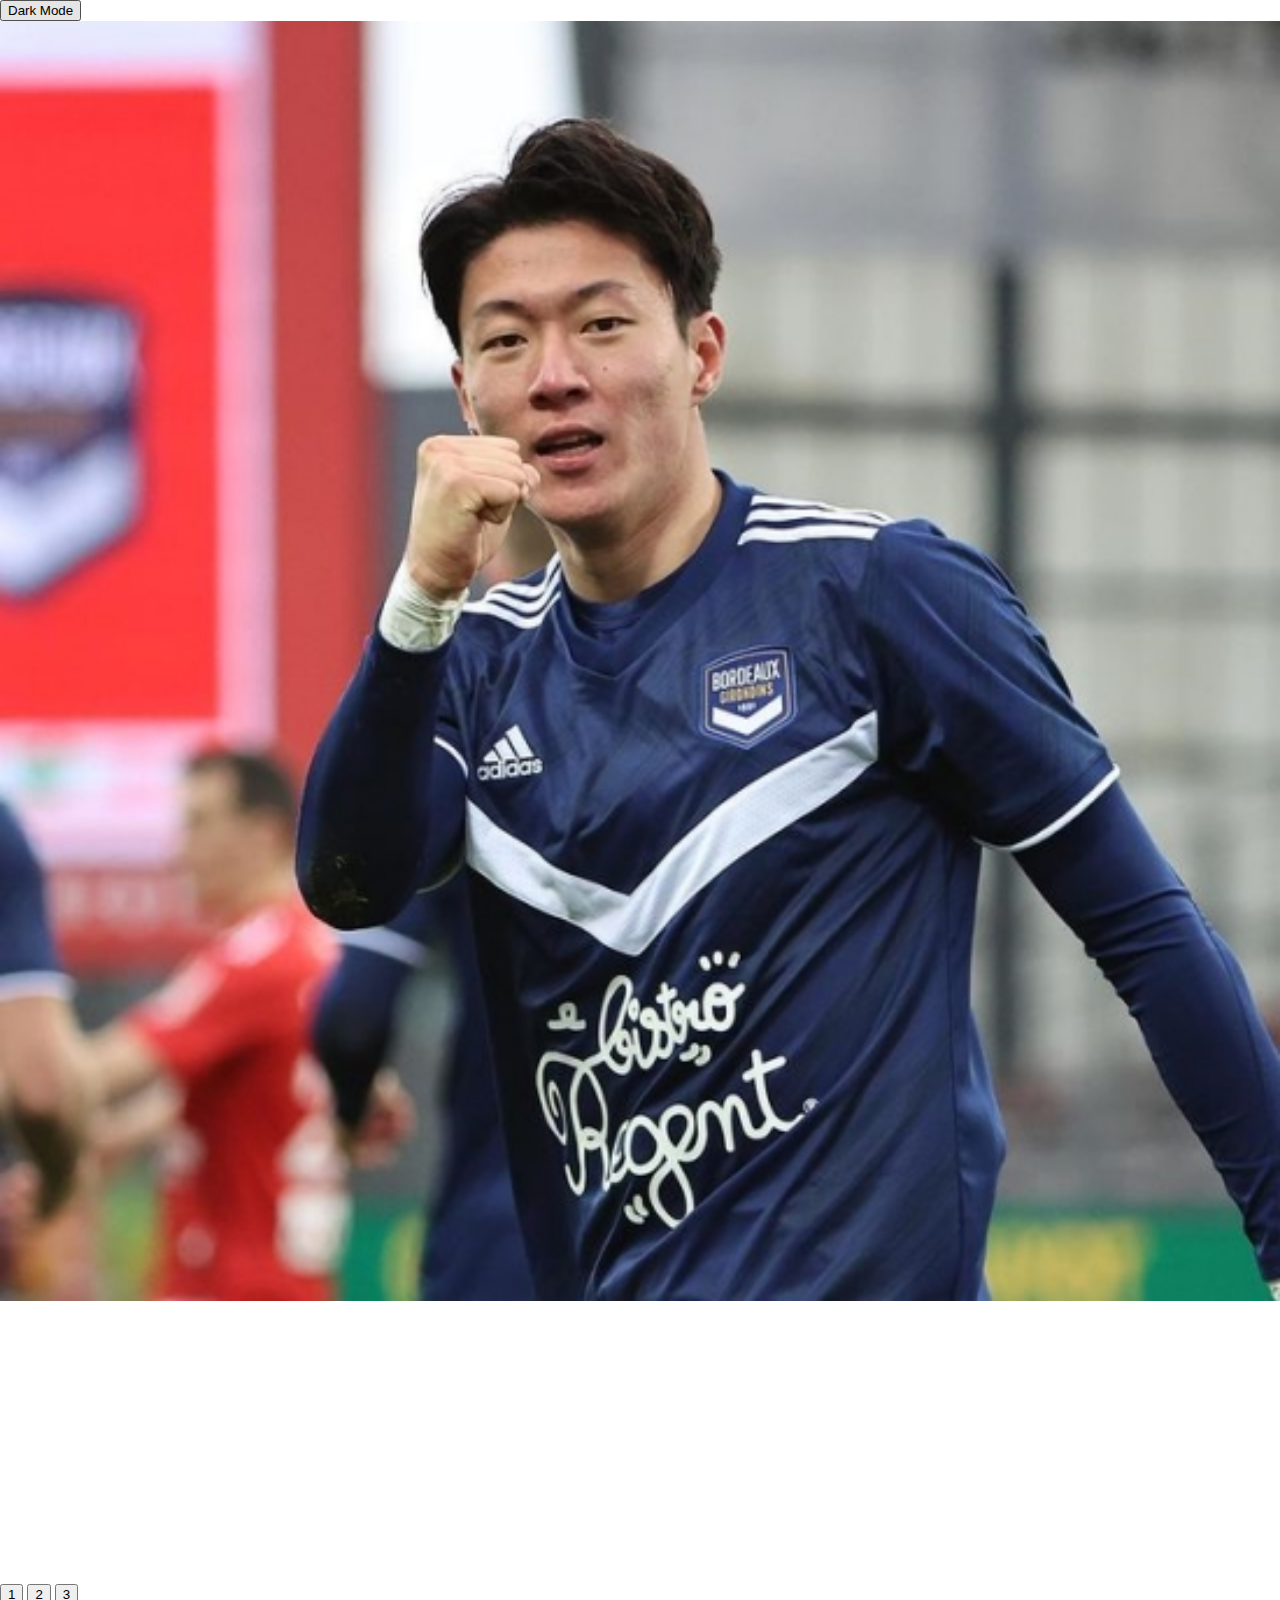
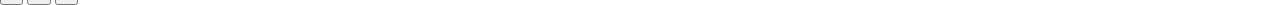
<file: index.html>
<!DOCTYPE html>
<html>
<head>
    <meta charset="UTF-8">
    <title>Document</title>
    <link href="main.css" rel="stylesheet">

</head>
<body style="margin: 0">
    <button onclick="darkMode()" id="button">Dark Mode</button>

<div style="overflow: hidden">
    <div class="container">

        <div class="inner">
            <img src="1.jpg">
        </div>
        <div class="inner">
            <img src="2.jpg">
        </div>
        <div class="inner">
            <img src="3.jpg">
        </div>

    </div>
</div>

<button class="button1">1</button>
<button class="button2">2</button>
<button class="button3">3</button>

<script type="text/javascript" src="func.js"></script> 

</body>


</html>
</file>
<file: main.css>
.container {
    width: 300vw;
    transition: transform 0.5s;
}
.inner {
    width: 100vw;
    float: left;
}
.inner img {
    width: 100%;
}
.dark-mode {
    background-color: black;
    color: white;
}
</file>
